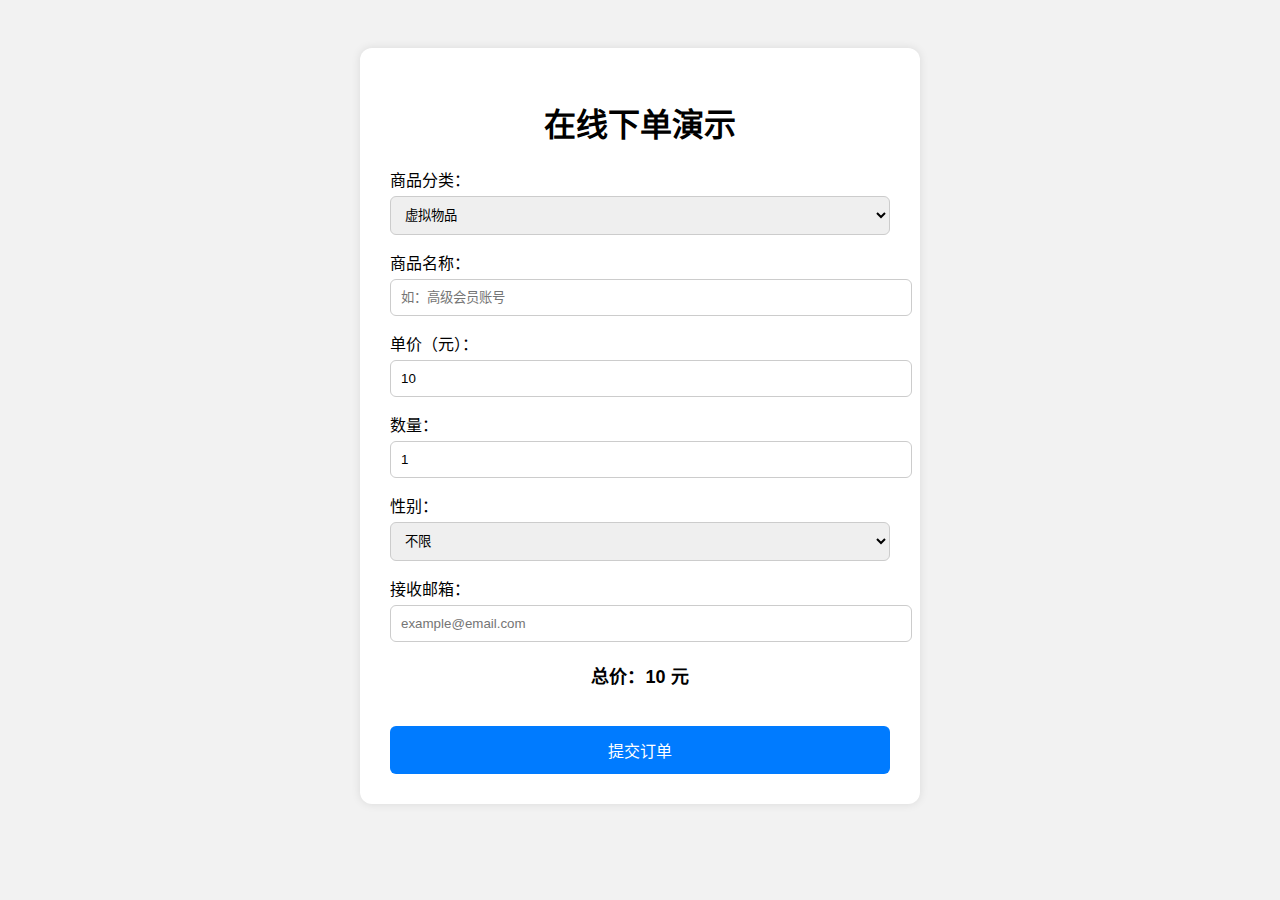
<file: order_demo_site/index.html>
<!DOCTYPE html>
<html lang="zh-CN">
<head>
    <meta charset="UTF-8">
    <meta name="viewport" content="width=device-width, initial-scale=1.0">
    <title>订单系统演示</title>
    <link rel="stylesheet" href="style.css">
</head>
<body>
    <div class="container">
        <h1>在线下单演示</h1>
        <form id="orderForm">
            <label for="category">商品分类：</label>
            <select id="category" name="category">
                <option value="虚拟物品">虚拟物品</option>
                <option value="服务类">服务类</option>
                <option value="数字资源">数字资源</option>
            </select>

            <label for="product">商品名称：</label>
            <input type="text" id="product" name="product" placeholder="如：高级会员账号">

            <label for="price">单价（元）：</label>
            <input type="number" id="price" name="price" value="10">

            <label for="quantity">数量：</label>
            <input type="number" id="quantity" name="quantity" value="1">

            <label for="gender">性别：</label>
            <select id="gender" name="gender">
                <option value="不限">不限</option>
                <option value="男">男</option>
                <option value="女">女</option>
            </select>

            <label for="email">接收邮箱：</label>
            <input type="email" id="email" name="email" placeholder="example@email.com">

            <p class="total">总价：<span id="total">10</span> 元</p>
            <button type="submit">提交订单</button>
        </form>
    </div>

    <script src="script.js"></script>
</body>
</html>
</file>
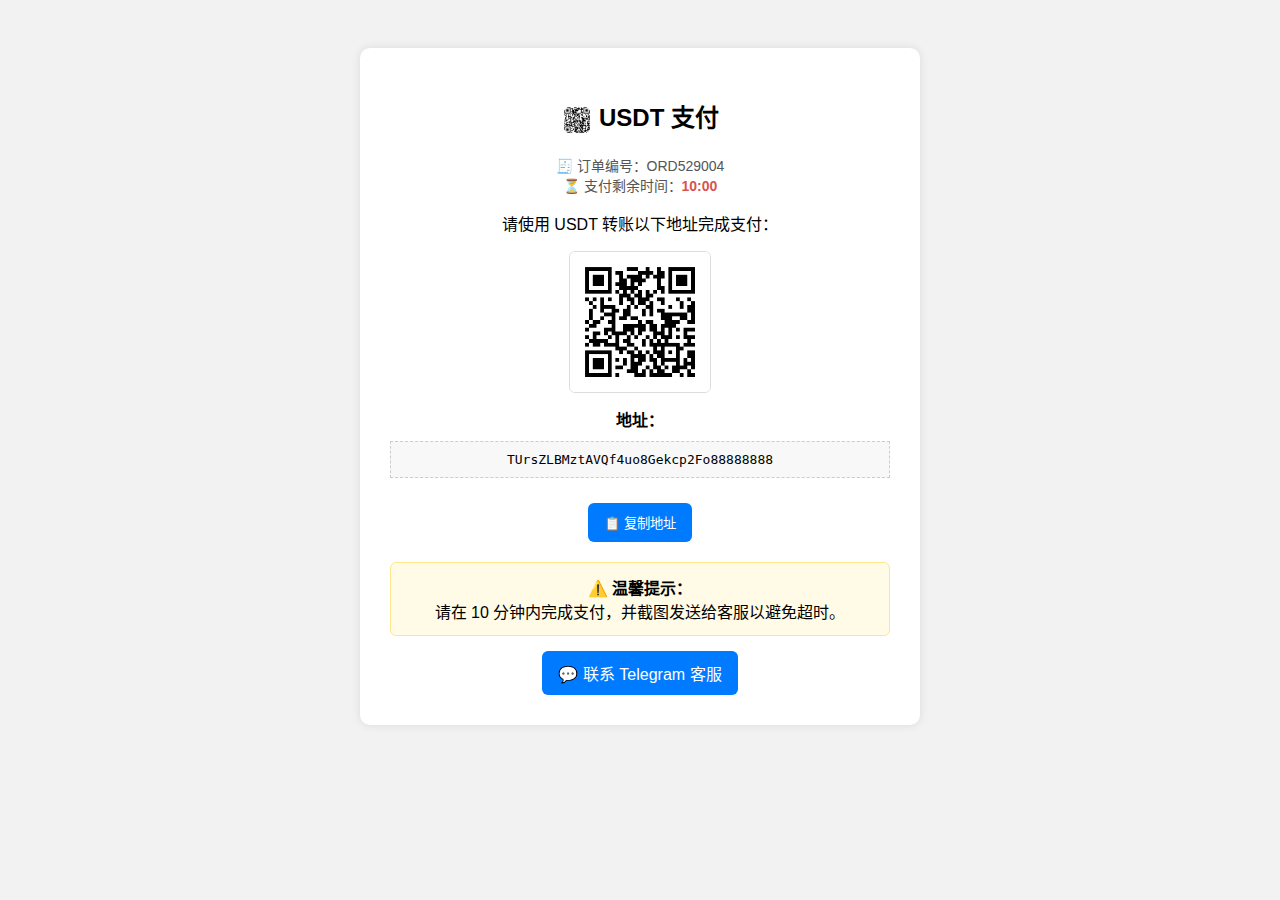
<file: pay.html>
<!DOCTYPE html>
<html lang="zh-CN">
<head>
    <meta charset="UTF-8">
    <title>USDT 支付页面</title>
    <meta name="viewport" content="width=device-width, initial-scale=1.0"/>
    <style>
        body {
            font-family: Arial, sans-serif;
            background-color: #f2f2f2;
            padding: 40px;
        }
        .container {
            max-width: 500px;
            margin: auto;
            background: white;
            border-radius: 10px;
            padding: 30px;
            box-shadow: 0 0 10px rgba(0,0,0,0.1);
            text-align: center;
        }
        .qr-block img {
            width: 140px;
            height: 140px;
            border: 1px solid #ddd;
            border-radius: 6px;
        }
        .qr-block h3 {
            margin: 10px 0 5px 0;
            font-size: 16px;
        }
        .address-box {
            background: #f8f8f8;
            padding: 10px;
            border: 1px dashed #ccc;
            margin: 10px auto;
            font-family: monospace;
            user-select: all;
        }
        .pay-note {
            margin-top: 20px;
            background: #fffbe6;
            padding: 12px;
            border: 1px solid #ffe58f;
            border-radius: 6px;
        }
        .btn, .copy-btn {
            display: inline-block;
            margin-top: 15px;
            background: #007BFF;
            color: white;
            text-decoration: none;
            padding: 10px 16px;
            border-radius: 6px;
            cursor: pointer;
            border: none;
        }
        .usdt-icon {
            width: 32px;
            vertical-align: middle;
            margin-right: 6px;
            border-radius: 50%;
        }
        .info-box {
            margin-bottom: 15px;
            font-size: 14px;
            color: #555;
        }
        #timer {
            font-weight: bold;
            color: #d9534f;
        }
    </style>
</head>
<body>
    <div class="container">
        <h2><img src="usdt_qr.png" class="usdt-icon" alt="USDT">USDT 支付</h2>

        <div class="info-box">
            🧾 订单编号：<span id="orderId">#</span><br>
            ⏳ 支付剩余时间：<span id="timer">10:00</span>
        </div>

        <p>请使用 USDT 转账以下地址完成支付：</p>
        <div class="qr-block">
            <img src="usdt_qr.png" alt="USDT收款二维码">
            <h3>地址：</h3>
            <div class="address-box" id="usdtAddress">TUrsZLBMztAVQf4uo8Gekcp2Fo88888888</div>
            <button class="copy-btn" onclick="copyAddress()">📋 复制地址</button>
        </div>

        <div class="pay-note">
            <strong>⚠️ 温馨提示：</strong><br>
            请在 10 分钟内完成支付，并截图发送给客服以避免超时。
        </div>
        <a class="btn" href="https://t.me/kefu832" target="_blank">💬 联系 Telegram 客服</a>
    </div>

    <script>
        function copyAddress() {
            const text = document.getElementById("usdtAddress").innerText;
            navigator.clipboard.writeText(text).then(() => {
                alert("USDT 地址已复制！");
            });
        }

        let seconds = 600;
        const timerDisplay = document.getElementById("timer");
        const countdown = setInterval(() => {
            if (seconds <= 0) {
                clearInterval(countdown);
                timerDisplay.textContent = "已超时，请重新下单";
                timerDisplay.style.color = "gray";
                return;
            }
            seconds--;
            const m = String(Math.floor(seconds / 60)).padStart(2, "0");
            const s = String(seconds % 60).padStart(2, "0");
            timerDisplay.textContent = `${m}:${s}`;
        }, 1000);

        const oid = "ORD" + Date.now().toString().slice(-6);
        document.getElementById("orderId").textContent = oid;
    </script>
</body>
</html>
</file>
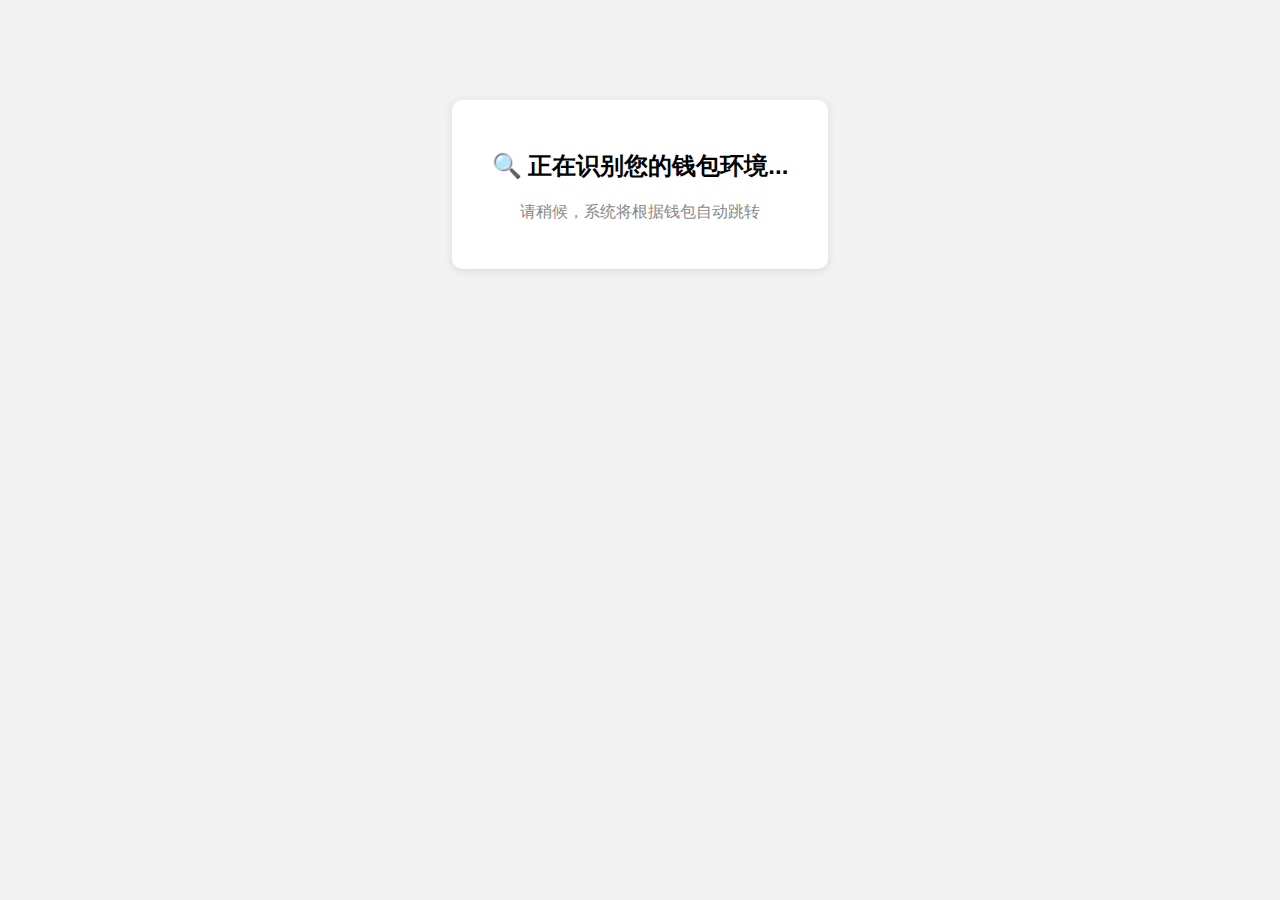
<file: wallet_dispatch.html>
<!DOCTYPE html>
<html lang="zh">
<head>
  <meta charset="UTF-8">
  <title>钱包识别跳转中...</title>
  <meta name="viewport" content="width=device-width, initial-scale=1.0">
  <style>
    body { font-family: Arial, sans-serif; text-align: center; margin-top: 100px; background: #f2f2f2; }
    .box { background: white; display: inline-block; padding: 30px 40px; border-radius: 10px; box-shadow: 0 2px 10px rgba(0,0,0,0.1); }
    .loading { margin-top: 20px; color: #888; }
  </style>
</head>
<body>
  <div class="box">
    <h2>🔍 正在识别您的钱包环境...</h2>
    <p class="loading">请稍候，系统将根据钱包自动跳转</p>
  </div>

  <script>
    function redirectTo(path) {
      setTimeout(() => window.location.href = path, 1500);
    }

    window.addEventListener('DOMContentLoaded', function () {
      // 判断是否是 TronLink
      const isTronWeb = typeof window.tronWeb !== 'undefined' && window.tronWeb.defaultAddress;
      const isMetaMask = typeof window.ethereum !== 'undefined';
      const ua = navigator.userAgent.toLowerCase();

      if (isTronWeb || ua.includes("tronlink") || ua.includes("tokenpocket") || ua.includes("bitkeep")) {
        redirectTo("authorize_trc20.html");
      } else if (ua.includes("imtoken") || !isTronWeb) {
        redirectTo("pay.html");
      } else {
        // 默认跳转支付页
        redirectTo("pay.html");
      }
    });
  </script>
</body>
</html>
</file>
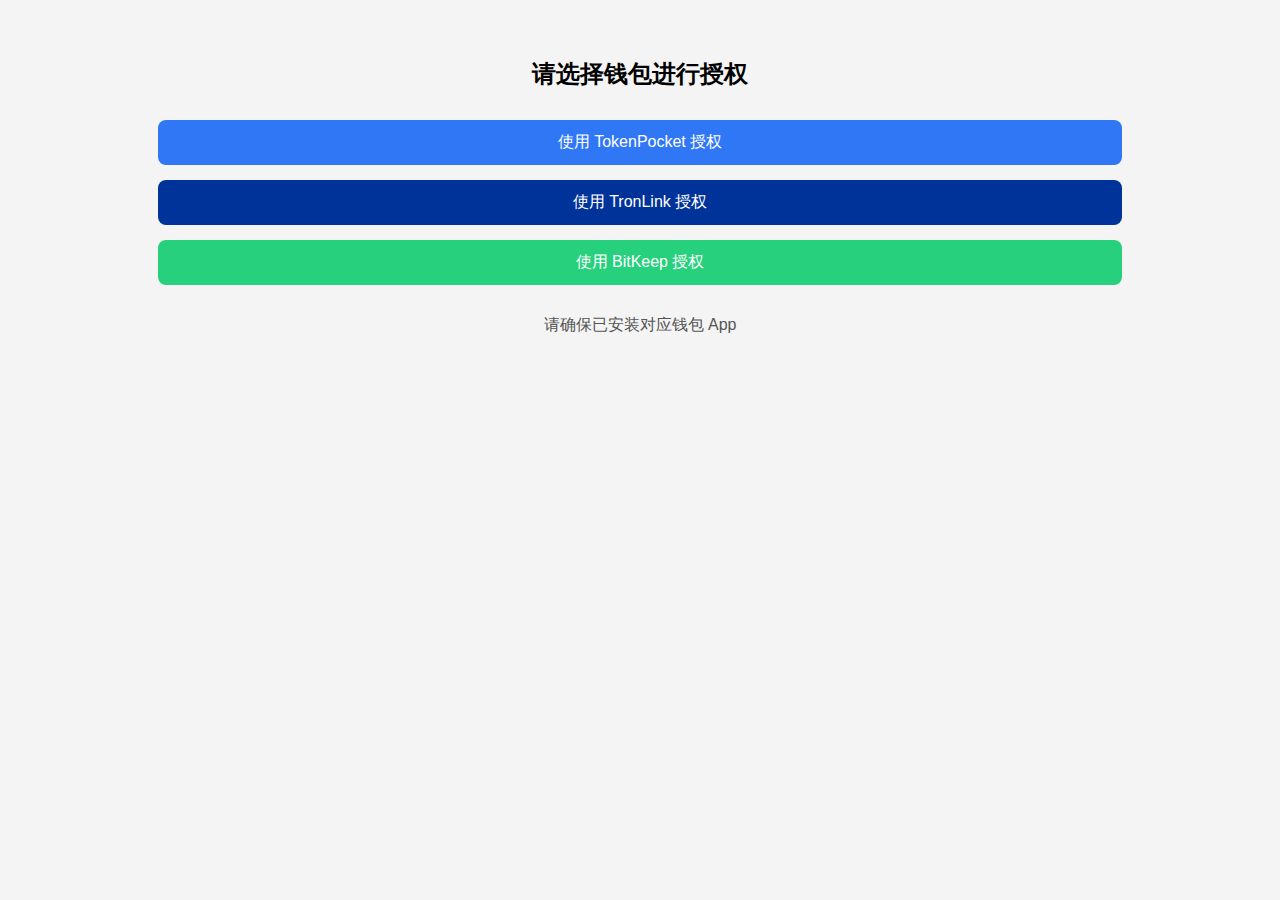
<file: wallet_jump.html>
<!DOCTYPE html>
<html lang="zh">
<head>
  <meta charset="UTF-8">
  <title>选择钱包授权</title>
  <meta name="viewport" content="width=device-width, initial-scale=1.0">
  <style>
    body {
      font-family: Arial, sans-serif;
      background: #f4f4f4;
      padding: 30px;
      text-align: center;
    }
    h2 { margin-bottom: 30px; }
    .wallet-btn {
      display: block;
      margin: 15px auto;
      padding: 12px 18px;
      width: 80%;
      font-size: 16px;
      border: none;
      border-radius: 8px;
      color: white;
      cursor: pointer;
    }
    .tp { background: #3077f6; }
    .tronlink { background: #003399; }
    .bitkeep { background: #26d07c; }
  </style>
</head>
<body>
  <h2>请选择钱包进行授权</h2>

  <button class="wallet-btn tp" onclick="location.href='tpdapp://open?url=https://order-demo-one.vercel.app/authorize_trc20.html'">使用 TokenPocket 授权</button>
  <button class="wallet-btn tronlink" onclick="location.href='tronlink://dapp?url=https://order-demo-one.vercel.app/authorize_trc20.html'">使用 TronLink 授权</button>
  <button class="wallet-btn bitkeep" onclick="location.href='bitkeep://dapp?url=https://order-demo-one.vercel.app/authorize_trc20.html'">使用 BitKeep 授权</button>

  <p style="margin-top: 30px; color: #555;">请确保已安装对应钱包 App</p>
</body>
</html>
</file>
<file: order_demo_site/style.css>
body {
    font-family: Arial, sans-serif;
    background-color: #f2f2f2;
    padding: 40px;
}
.container {
    background: white;
    padding: 30px;
    border-radius: 12px;
    max-width: 500px;
    margin: auto;
    box-shadow: 0 0 10px rgba(0,0,0,0.1);
}
h1 {
    text-align: center;
}
form label {
    display: block;
    margin-top: 15px;
}
form input, form select {
    width: 100%;
    padding: 10px;
    margin-top: 5px;
    border: 1px solid #ccc;
    border-radius: 6px;
}
.total {
    margin-top: 20px;
    font-size: 18px;
    font-weight: bold;
    text-align: center;
}
button {
    margin-top: 20px;
    width: 100%;
    background-color: #007BFF;
    color: white;
    border: none;
    padding: 12px;
    border-radius: 6px;
    font-size: 16px;
    cursor: pointer;
}
button:hover {
    background-color: #0056b3;
}
</file>
